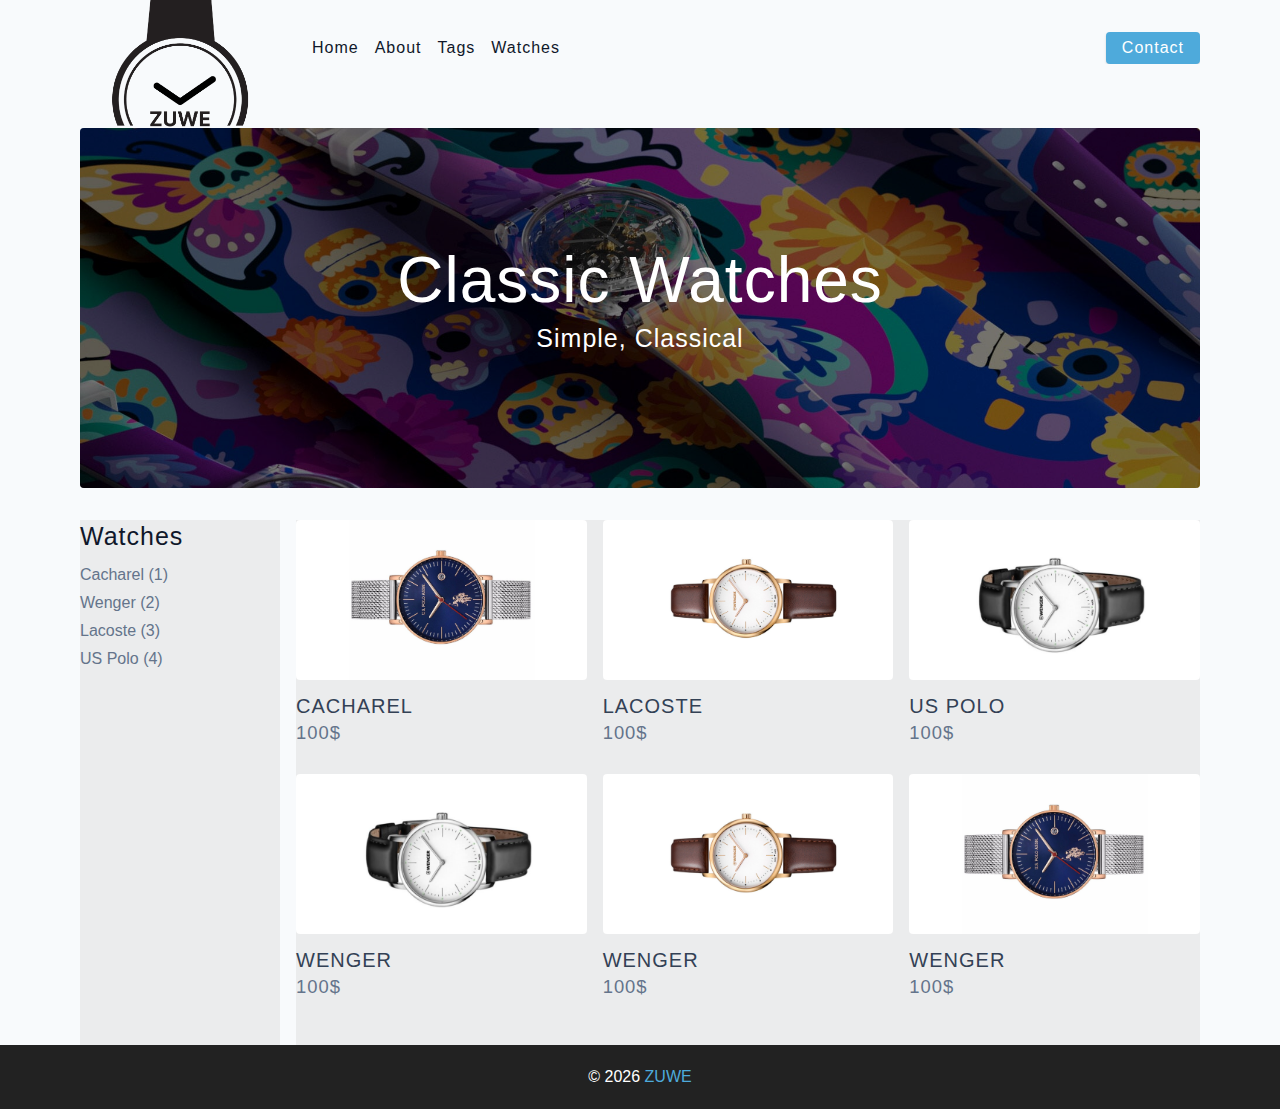
<file: starter/index.html>
<!DOCTYPE html>
<html lang="en">
  <head>
    <meta charset="UTF-8" />
    <meta http-equiv="X-UA-Compatible" content="IE=edge" />
    <meta name="viewport" content="width=device-width, initial-scale=1.0" />
    <title>ZUWE || Starter</title>
    <!-- favicon -->
    <!-- normalize -->
    <link rel="stylesheet" href="./css/normalize.css" />
    <!-- font-awesome -->
    <link
      rel="stylesheet"
      href="https://cdnjs.cloudflare.com/ajax/libs/font-awesome/5.14.0/css/all.min.css"
    />
    <!-- main css -->
    <link rel="stylesheet" href="./css/main.css" />
  </head>
  <body>
      <!-- nav -->
      <nav class="navbar"> 
         <div class="nav-center">
          <!-- header -->
          <div class="nav-header">
            <a href="index.html" class="nav-logo">
              <img src="./assets/ZuWe.png" alt="Simply recipes">    
            </a>
            <button type="button" class="btn nav-btn">
               <i class="fas fa-align-justify"></i>
            </button>
          </div>
          <!-- Links -->
          <div class="nav-links">
              <a href="index.html" class="nav-link">home</a>
              <a href="about.html" class="nav-link" >about</a> 
              <a href="tags.html" class="nav-link" >tags</a>
              <a href="watches.html" class="nav-link" >watches</a>
              <div class="nav-link contact-link">
                  <a href="contact.html" class="btn">contact</a>
              </div>
          </div>
         </div>  
      </nav>
      <!-- end of nav -->

      <!-- Main -->
      <main class="page">
        <!-- header -->
        <header class="hero">
          <div class="hero-container">
            <div class="hero-text">
              <h1>Classic Watches</h1>
              <h4>simple, classical</h4>
            </div>
          </div>
        </header>
        <!-- end of header -->
        <!-- recipes container -->

        <section class="recipes-container">
          <!-- tags container -->

            <div class="tags-container">
             <h4>Watches</h4>
             <div class="tags-list">
              <a href="tag-template.html"> Cacharel (1)</a>
              <a href="tag-template.html"> Wenger (2)</a>
              <a href="tag-template.html"> Lacoste (3)</a>
              <a href="tag-template.html"> US Polo (4)</a>
             </div> 
            </div>

          <!-- end of tags container -->

          <!-- recipes list -->

          <div class="recipes-list">
            <!-- single recipe -->
            <a href="classic-watches.html" class="recipe">
              <img src="./assets/img1.png" alt="food" class="img recipe-img"/>
              <h5>CACHAREL</h5>
              <p>100$</p> 
            </a>
            <!-- end of single recipe -->
            <!-- single recipe -->
            <a href="classic-watches.html" class="recipe">
              <img src="./assets/img2.png" alt="food" class="img recipe-img"/>
              <h5>LACOSTE</h5>
              <p>100$</p> 
            </a>
            <!-- end of single recipe -->
            <!-- single recipe -->
            <a href="classic-watches.html" class="recipe">
              <img src="./assets/img3.png" alt="food" class="img recipe-img"/>
              <h5>US POLO</h5>
              <p>100$</p> 
            </a>
            <!-- end of single recipe -->
            <!-- single recipe -->
            <a href="classic-watches.html" class="recipe">
              <img src="./assets/img3.png" alt="food" class="img recipe-img"/>
              <h5>WENGER</h5>
              <p>100$</p> 
            </a>
            <!-- end of single recipe -->
            <!-- single recipe -->
            <a href="classic-watches.html" class="recipe">
              <img src="./assets/img2.png" alt="food" class="img recipe-img"/>
              <h5>WENGER</h5>
              <p>100$</p> 
            </a>
            <!-- end of single recipe -->
            <!-- single recipe -->
            <a href="classic-watches.html" class="recipe">
              <img src="./assets/img1.png" alt="food" class="img recipe-img"/>
              <h5>WENGER</h5>
              <p>100$</p> 
            </a>
            <!-- end of single recipe -->
            
          </div>

          <!-- end of recipes list -->

        </section> 

        <!-- end of recipes container -->
      </main>
      <!-- End of main -->


        <!-- Footer -->
        <footer class="page-footer">
          <p>&copy; <span id="date">2021</span> <span class="footer-logo"> ZUWE</span>
           
          </p>
        </footer>
        <!-- End of Footer -->
    <script src="./js/app.js"></script>
  </body>
</html>
</file>
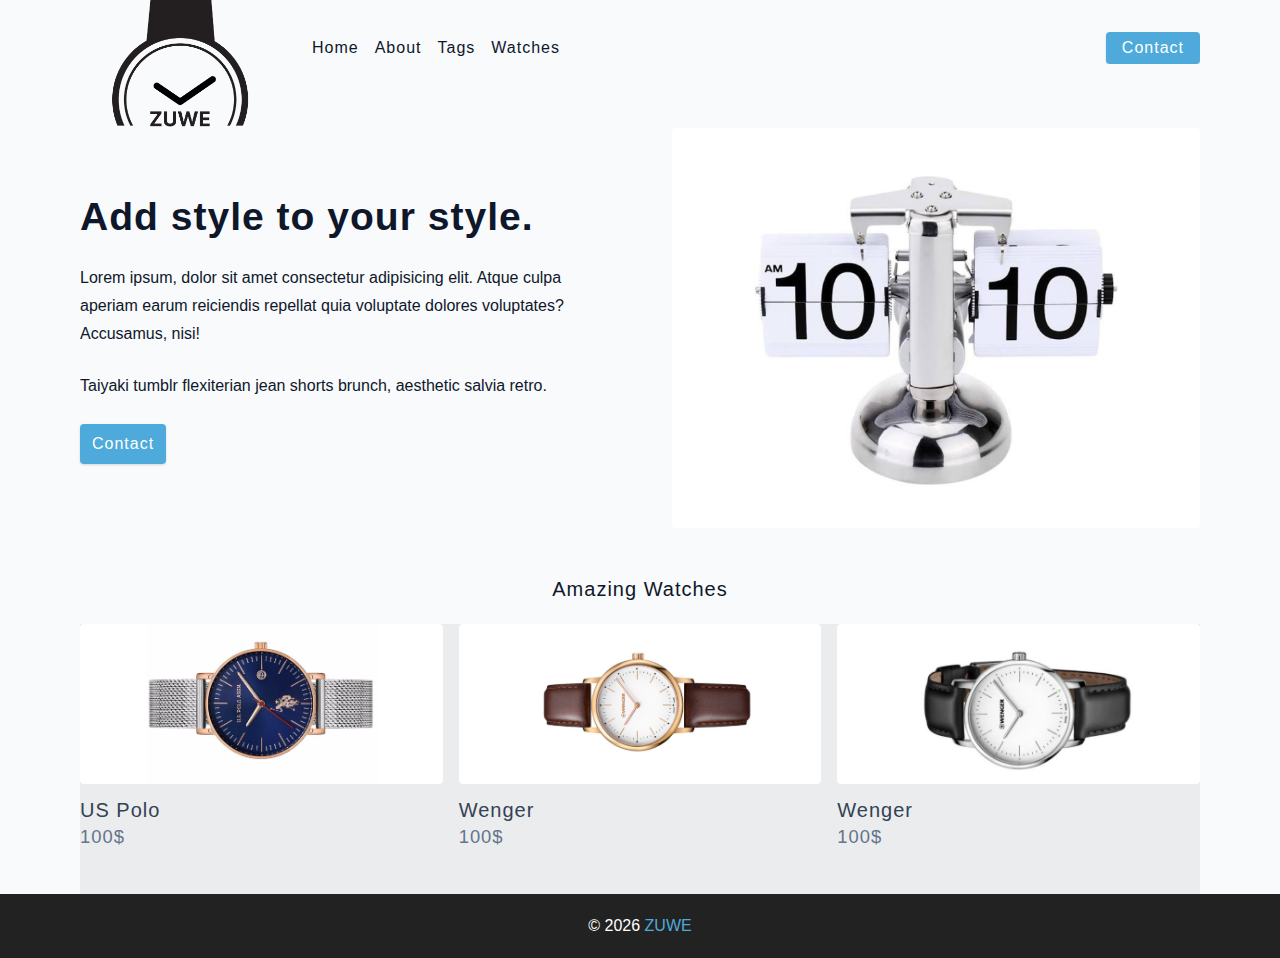
<file: starter/about.html>
<!DOCTYPE html>
<html lang="en">
  <head>
    <meta charset="UTF-8" />
    <meta http-equiv="X-UA-Compatible" content="IE=edge" />
    <meta name="viewport" content="width=device-width, initial-scale=1.0" />
    <title>About</title>
    <!-- favicon -->
    <!-- normalize -->
    <link rel="stylesheet" href="./css/normalize.css" />
    <!-- font-awesome -->
    <link
      rel="stylesheet"
      href="https://cdnjs.cloudflare.com/ajax/libs/font-awesome/5.14.0/css/all.min.css"
    />
    <!-- main css -->
    <link rel="stylesheet" href="./css/main.css" />
  </head>
  <body>
      <!-- nav -->
      <nav class="navbar">
         <div class="nav-center">
          <!-- header -->
          <div class="nav-header">
            <a href="index.html" class="nav-logo">
              <img src="./assets/ZuWe.png" alt="Simply recipes">    
            </a>
            <button type="button" class="btn nav-btn">
               <i class="fas fa-align-justify"></i>
            </button>
          </div>
          <!-- Links -->
          <div class="nav-links">
              <a href="index.html" class="nav-link">home</a>
              <a href="about.html" class="nav-link" >about</a> 
              <a href="tags.html" class="nav-link" >tags</a>
              <a href="watches.html" class="nav-link" >Watches</a>
              <div class="nav-link contact-link">
                  <a href="contact.html" class="btn">contact</a>
              </div>
          </div>
         </div>  
      </nav>
      <!-- end of nav -->

      <!-- Main -->
      <main class="page">
        <section class="about-page">
          <article>
          <h2>Add style to your style.</h2>
          <p>Lorem ipsum, dolor sit amet consectetur adipisicing elit. Atque culpa aperiam earum reiciendis repellat quia voluptate dolores voluptates? Accusamus, nisi!</p>
          <p>Taiyaki tumblr flexiterian jean shorts brunch, aesthetic salvia retro.</p>
          <a href="contact.html" class="btn">contact</a>
        </article>
          <img src="./assets/retro.png" alt="pouring salt" class="img about-img">
        </section>
        <section class="featured-recipes">
          <h5 class="featured-title">Amazing Watches</h5>
           <!-- recipes list -->

           <div class="recipes-list">
            <!-- single recipe -->
            <a href="classic-watches.html" class="recipe">
              <img src="./assets/img1.png" alt="food" class="img recipe-img"/>
              <h5>US Polo</h5>
              <p>100$</p> 
            </a>
            <!-- end of single recipe -->
            <!-- single recipe -->
            <a href="classic-watches.html" class="recipe">
              <img src="./assets/img2.png" alt="food" class="img recipe-img"/>
              <h5>Wenger</h5>
              <p>100$</p> 
            </a>
            <!-- end of single recipe -->
            <!-- single recipe -->
            <a href="classic-watches.html" class="recipe">
              <img src="./assets/img3.png" alt="food" class="img recipe-img"/>
              <h5>Wenger</h5>
              <p>100$</p> 
            </a>
            <!-- end of single recipe -->
          
          </div>

          <!-- end of recipes list -->
        </section>
      </main>
      <!-- End of main -->


        <!-- Footer -->
        <footer class="page-footer">
          <p>&copy; <span id="date">2021</span> <span class="footer-logo"> ZUWE</span>
            
          </p>
        </footer>
        <!-- End of Footer -->
    <script src="./js/app.js"></script>
  </body>
</html>
</file>
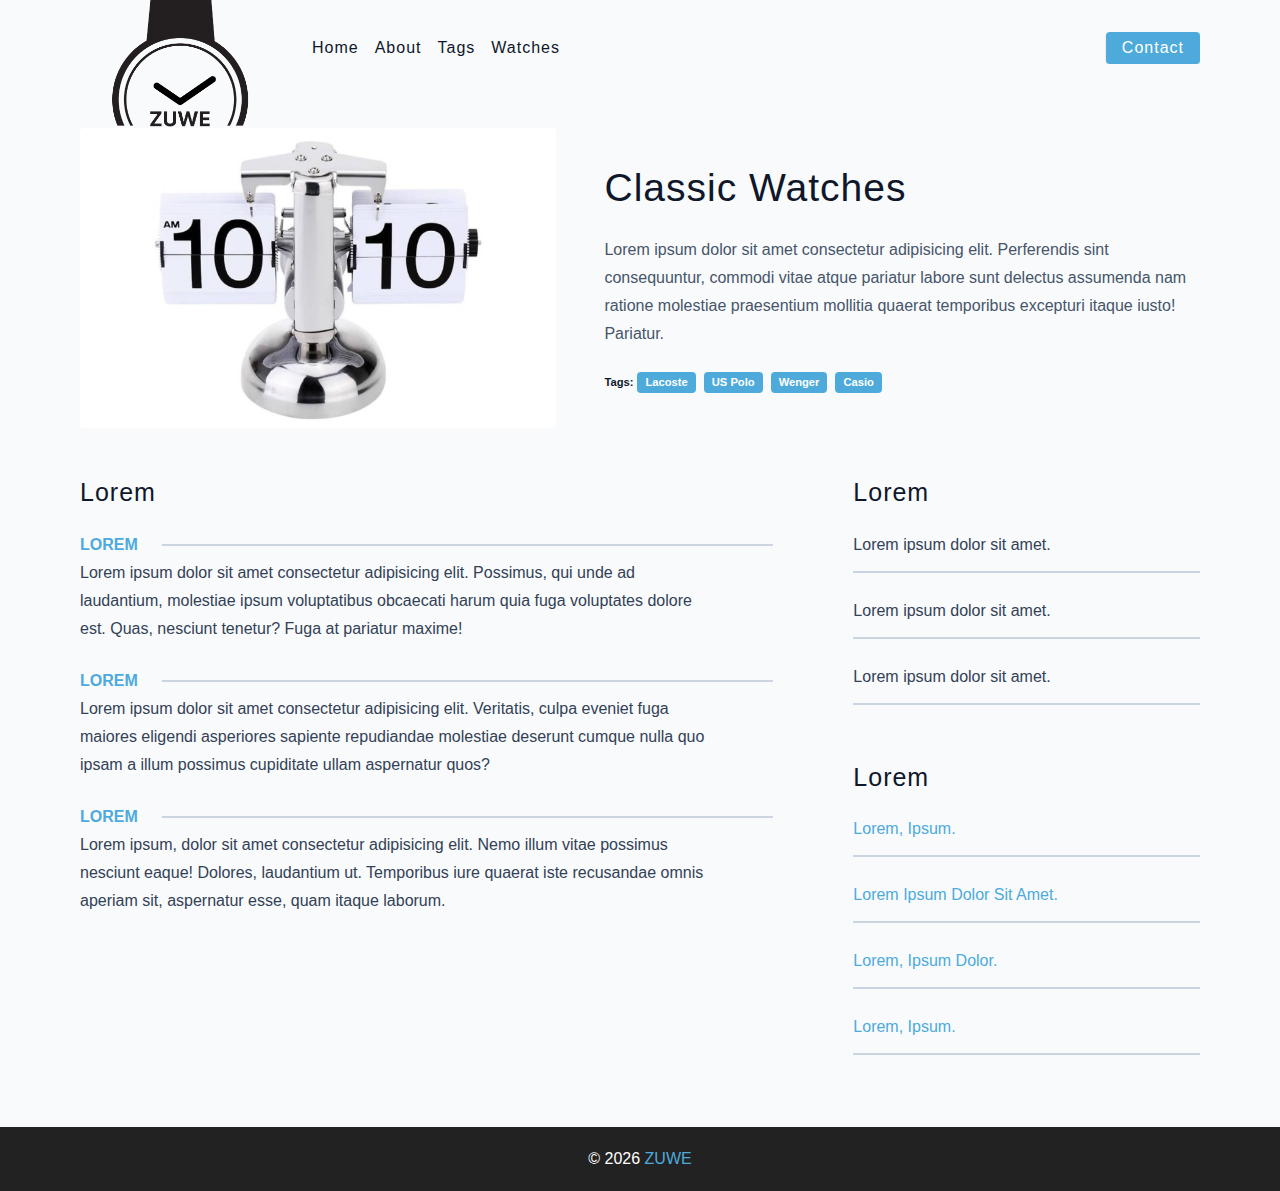
<file: starter/classic-watches.html>
<!DOCTYPE html>
<html lang="en">
  <head>
    <meta charset="UTF-8" />
    <meta http-equiv="X-UA-Compatible" content="IE=edge" />
    <meta name="viewport" content="width=device-width, initial-scale=1.0" />
    <title>Single-recipe</title>
    <!-- favicon -->
    <!-- normalize -->
    <link rel="stylesheet" href="./css/normalize.css" />
    <!-- font-awesome -->
    <link
      rel="stylesheet"
      href="https://cdnjs.cloudflare.com/ajax/libs/font-awesome/5.14.0/css/all.min.css"
    />
    <!-- main css -->
    <link rel="stylesheet" href="./css/main.css" />
  </head>
  <body>
      <!-- nav -->
      <nav class="navbar">
         <div class="nav-center">
          <!-- header -->
          <div class="nav-header">
            <a href="index.html" class="nav-logo">
              <img src="./assets/ZuWe.png" alt="Simply recipes">    
            </a>
            <button type="button" class="btn nav-btn">
               <i class="fas fa-align-justify"></i>
            </button>
          </div>
          <!-- Links -->
          <div class="nav-links">
              <a href="index.html" class="nav-link">home</a>
              <a href="about.html" class="nav-link" >about</a> 
              <a href="tags.html" class="nav-link" >tags</a>
              <a href="watches.html" class="nav-link" >Watches</a>
              <div class="nav-link contact-link">
                  <a href="contact.html" class="btn">contact</a>
              </div>
          </div>
         </div>  
      </nav>
      <!-- end of nav -->

      <!-- Main -->
      <main class="page">
      <div class="recipe-page">
        <section class="recipe-hero">
          <img src="./assets/retro.png" 
         class="img recipe-hero-img" alt="panckakes">
         <article>
          <h2>Classic Watches</h2>
          <p>Lorem ipsum dolor sit amet           
             consectetur   adipisicing elit. 
              Perferendis sint consequuntur, commodi 
               vitae atque pariatur labore sunt 
                delectus assumenda nam ratione 
                 molestiae praesentium mollitia 
                  quaerat temporibus excepturi 
                   itaque iusto! Pariatur.</p>
                   
                   <div class="recipe-tags">
                    Tags: <a href="tag-template.html">lacoste</a>
                    <a href="tag-template.html">US Polo</a>
                    <a href="tag-template.html">Wenger</a>
                    <a href="tag-template.html">casio</a>
                   </div>
         </article>
        </section>
        <!-- recipe content -->
        <section class="recipe-content">
          <article>
            <h4>Lorem</h4>
            <!-- single instruction -->
            <div class="single-instruction">
              <header>
                <p>Lorem</p>
                <div></div>
              </header>
              <p>Lorem ipsum dolor sit amet consectetur adipisicing elit. Possimus, qui unde ad laudantium, molestiae ipsum voluptatibus obcaecati harum quia fuga voluptates dolore est. Quas, nesciunt tenetur? Fuga at pariatur maxime!</p>

              <!-- single instruction -->
            <div class="single-instruction">
              <header>
                <p>Lorem</p>
                <div></div>
              </header>
              <p>Lorem ipsum dolor sit amet consectetur adipisicing elit. Veritatis, culpa eveniet fuga maiores eligendi asperiores sapiente repudiandae molestiae deserunt cumque nulla quo ipsam a illum possimus cupiditate ullam aspernatur quos?</p>

              <!-- single instruction -->
            <div class="single-instruction">
              <header>
                <p>Lorem</p>
                <div></div>
              </header>
              <p>Lorem ipsum, dolor sit amet consectetur adipisicing elit. Nemo illum vitae possimus nesciunt eaque! Dolores, laudantium ut. Temporibus iure quaerat iste recusandae omnis aperiam sit, aspernatur esse, quam itaque laborum.</p>
              
            </div>
          </article>
          <article class="second-column">
            <div>
              <h4>Lorem</h4>
              <p class="single-ingredient">
                Lorem ipsum dolor sit amet.
              </p>
              <p class="single-ingredient">
                Lorem ipsum dolor sit amet.
              </p>
              <p class="single-ingredient">
                Lorem ipsum dolor sit amet.
              </p>
            </div>
            <div>
              <h4>Lorem</h4>
              <p class="single-tool">Lorem, ipsum.</p>
              <p class="single-tool">Lorem ipsum dolor sit amet.</p>
              <p class="single-tool">Lorem, ipsum dolor.</p>
              <p class="single-tool">Lorem, ipsum.</p>
            </div>
          </article>
        </section>
      </div>
      </main>
      <!-- End of main -->


        <!-- Footer -->
        <footer class="page-footer">
          <p>&copy; <span id="date">2021</span> <span class="footer-logo"> ZUWE</span>
            
          </p>
        </footer>
        <!-- End of Footer -->
    <script src="./js/app.js"></script>
  </body>
</html>
</file>
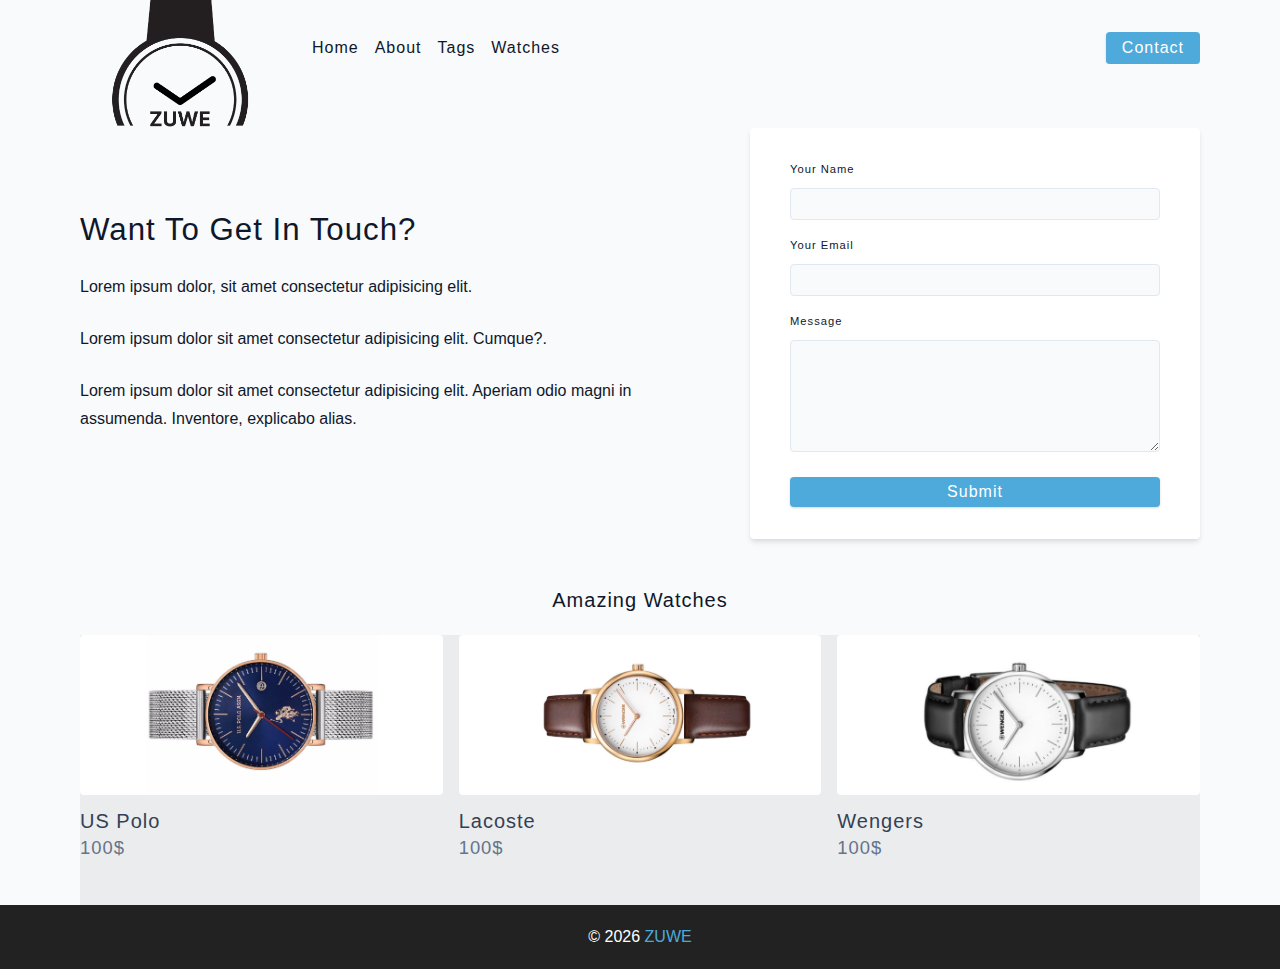
<file: starter/contact.html>
<!DOCTYPE html>
<html lang="en">
  <head>
    <meta charset="UTF-8" />
    <meta http-equiv="X-UA-Compatible" content="IE=edge" />
    <meta name="viewport" content="width=device-width, initial-scale=1.0" />
    <title>Contact</title>
    <!-- favicon -->
    <!-- normalize -->
    <link rel="stylesheet" href="./css/normalize.css" />
    <!-- font-awesome -->
    <link
      rel="stylesheet"
      href="https://cdnjs.cloudflare.com/ajax/libs/font-awesome/5.14.0/css/all.min.css"
    />
    <!-- main css -->
    <link rel="stylesheet" href="./css/main.css" />
  </head>
  <body>
      <!-- nav -->
      <nav class="navbar">
         <div class="nav-center">
          <!-- header -->
          <div class="nav-header">
            <a href="index.html" class="nav-logo">
              <img src="./assets/ZuWe.png" alt="Simply recipes">    
            </a>
            <button type="button" class="btn nav-btn">
               <i class="fas fa-align-justify"></i>
            </button>
          </div>
          <!-- Links -->
          <div class="nav-links">
              <a href="index.html" class="nav-link">home</a>
              <a href="about.html" class="nav-link" >about</a> 
              <a href="tags.html" class="nav-link" >tags</a>
              <a href="watches.html" class="nav-link" >Watches</a>
              <div class="nav-link contact-link">
                  <a href="contact.html" class="btn">contact</a>
              </div>
          </div>
         </div>  
      </nav>
      <!-- end of nav -->

      <!-- Main -->
      <main class="page">
        <section class="contact-container">
          <article class="contact-info">
            <h3>Want To Get In Touch?</h3>
            <p>Lorem ipsum dolor, sit amet consectetur adipisicing elit.</p>
            <p>Lorem ipsum dolor sit amet consectetur adipisicing elit. Cumque?.</p>
            <p>
              Lorem ipsum dolor sit amet consectetur adipisicing elit. Aperiam odio magni in assumenda. Inventore, explicabo alias.
            </p>
          </article>
          <article>
            <form class="form contact-form">
              <!-- single form row -->
              <div class="form-row">
                <label for="name" class="form-label">your name</label>
                <input type="text" name="name" id="name", class="form-input">
              </div>
              <!-- end single form row -->
              <!-- single form row -->
              <div class="form-row">
                <label for="email" class="form-label">your email</label>
                <input type="text" name="email" id="email", class="form-input">
              </div>
              <!-- end single form row -->
              <div class="form-row">
                <label for="message" class="form-label">Message</label>
                <textarea name="message" id="message" class="form-textarea"></textarea>
              </div>
              <button type="submit" class="btn btn-block">
                submit
              </button>
            </form>
          </article>
        </section>
        <section class="featured-recipes">
          <h5 class="featured-title">Amazing Watches</h5>
           <!-- recipes list -->

           <div class="recipes-list">
            <!-- single recipe -->
            <a href="classic-watches.html" class="recipe">
              <img src="./assets/img1.png" alt="food" class="img recipe-img"/>
              <h5>US Polo</h5>
              <p>100$</p> 
            </a>
            <!-- end of single recipe -->
            <!-- single recipe -->
            <a href="classic-watches.html" class="recipe">
              <img src="./assets/img2.png" alt="food" class="img recipe-img"/>
              <h5>Lacoste</h5>
              <p>100$</p> 
            </a>
            <!-- end of single recipe -->
            <!-- single recipe -->
            <a href="classic-watches.html" class="recipe">
              <img src="./assets/img3.png" alt="food" class="img recipe-img"/>
              <h5>Wengers</h5>
              <p>100$</p> 
            </a>
            <!-- end of single recipe -->
          
          </div>

          <!-- end of recipes list -->
        </section>
      </main>
      <!-- End of main -->


        <!-- Footer -->
        <footer class="page-footer">
          <p>&copy; <span id="date">2021</span> <span class="footer-logo"> ZUWE</span>
            
          </p>
        </footer>
        <!-- End of Footer -->
    <script src="./js/app.js"></script>
  </body>
</html>
</file>
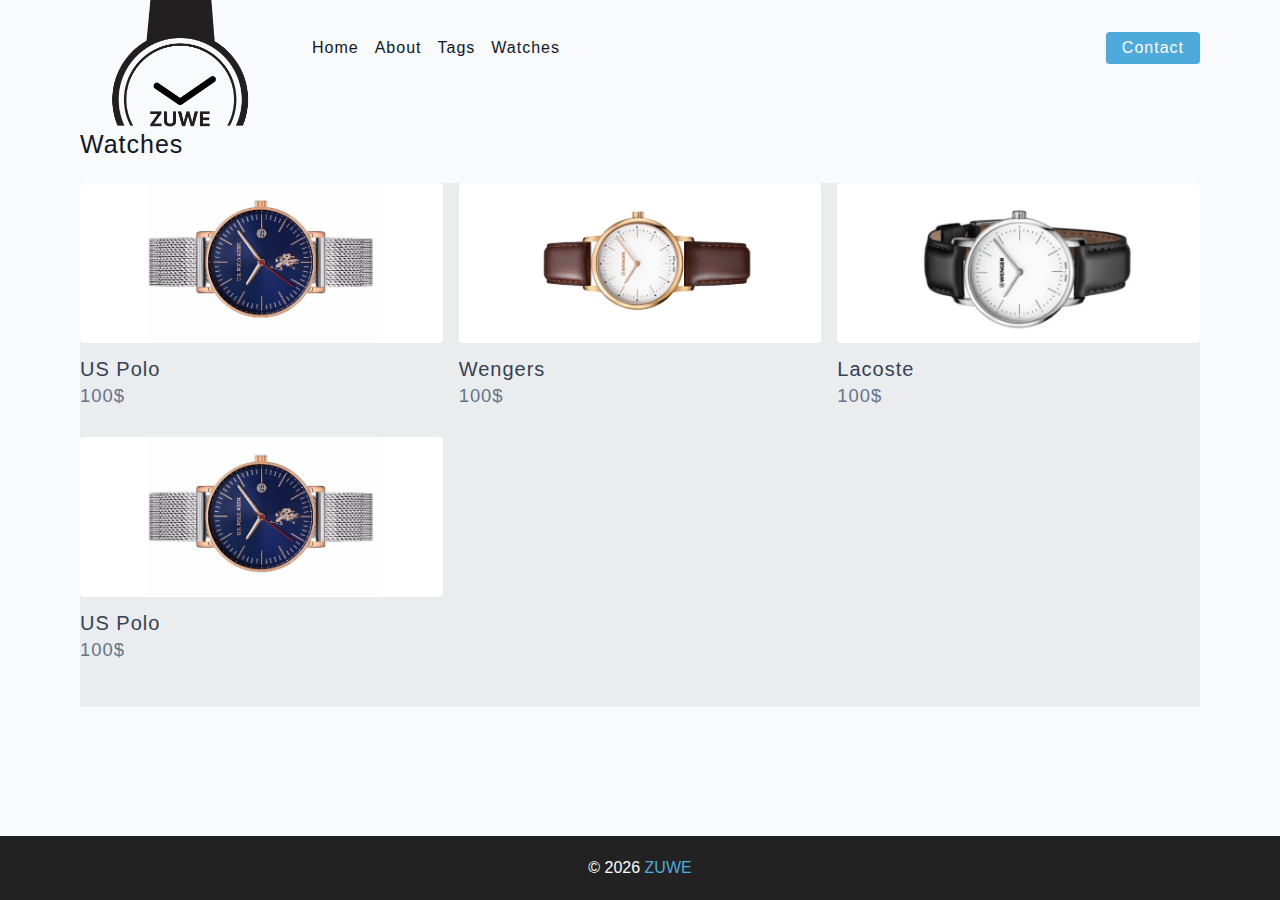
<file: starter/tag-template.html>
<!DOCTYPE html>
<html lang="en">
  <head>
    <meta charset="UTF-8" />
    <meta http-equiv="X-UA-Compatible" content="IE=edge" />
    <meta name="viewport" content="width=device-width, initial-scale=1.0" />
    <title>Tag-template</title>
    <!-- favicon -->
    <!-- normalize -->
    <link rel="stylesheet" href="./css/normalize.css" />
    <!-- font-awesome -->
    <link
      rel="stylesheet"
      href="https://cdnjs.cloudflare.com/ajax/libs/font-awesome/5.14.0/css/all.min.css"
    />
    <!-- main css -->
    <link rel="stylesheet" href="./css/main.css" />
  </head>
  <body>
      <!-- nav -->
      <nav class="navbar">
         <div class="nav-center">
          <!-- header -->
          <div class="nav-header">
            <a href="index.html" class="nav-logo">
              <img src="./assets/ZuWe.png" alt="Simply recipes">    
            </a>
            <button type="button" class="btn nav-btn">
               <i class="fas fa-align-justify"></i>
            </button>
          </div>
          <!-- Links -->
          <div class="nav-links">
              <a href="index.html" class="nav-link">home</a>
              <a href="about.html" class="nav-link" >about</a> 
              <a href="tags.html" class="nav-link" >tags</a>
              <a href="watches.html" class="nav-link" >Watches</a>
              <div class="nav-link contact-link">
                  <a href="contact.html" class="btn">contact</a>
              </div>
          </div>
         </div>  
      </nav>
      <!-- end of nav -->

      <!-- Main -->
      <main class="page">
        <div>
          <h4>Watches</h4>
           <!-- recipes list -->

           <div class="recipes-list">
            <!-- single recipe -->
            <a href="classic-watches.html" class="recipe">
              <img src="./assets/img1.png" alt="food" class="img recipe-img"/>
              <h5>US Polo</h5>
              <p>100$</p> 
            </a>
            <!-- end of single recipe -->
            <!-- single recipe -->
            <a href="classic-watches.html" class="recipe">
              <img src="./assets/img2.png" alt="food" class="img recipe-img"/>
              <h5>Wengers</h5>
              <p>100$</p> 
            </a>
            <!-- end of single recipe -->
            <!-- single recipe -->
            <a href="classic-watches.html" class="recipe">
              <img src="./assets/img3.png" alt="food" class="img recipe-img"/>
              <h5>Lacoste</h5>
              <p>100$</p> 
            </a>
            <!-- end of single recipe -->
            <!-- single recipe -->
            <a href="classic-watches.html" class="recipe">
              <img src="./assets/img1.png" alt="food" class="img recipe-img"/>
              <h5>US Polo</h5>
              <p>100$</p> 
            </a>
            <!-- end of single recipe -->
          </div>

          <!-- end of recipes list -->
        </div>
      </main>
      <!-- End of main -->


        <!-- Footer -->
        <footer class="page-footer">
          <p>&copy; <span id="date">2021</span> <span class="footer-logo"> ZUWE</span>
            
        </footer>
        <!-- End of Footer -->
    <script src="./js/app.js"></script>
  </body>
</html>
</file>
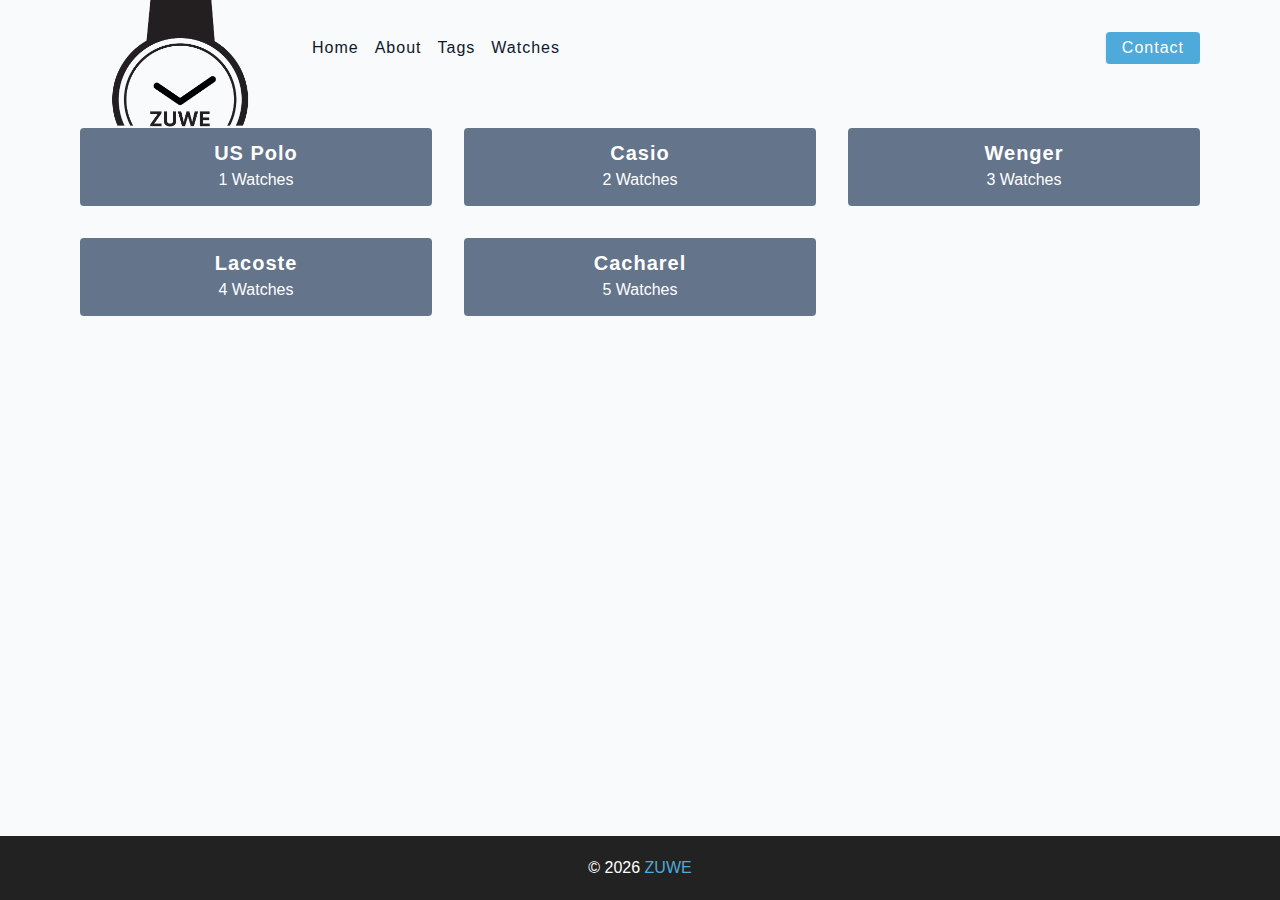
<file: starter/tags.html>
<!DOCTYPE html>
<html lang="en">
  <head>
    <meta charset="UTF-8" />
    <meta http-equiv="X-UA-Compatible" content="IE=edge" />
    <meta name="viewport" content="width=device-width, initial-scale=1.0" />
    <title>Tags</title>
    <!-- favicon -->
    <!-- normalize -->
    <link rel="stylesheet" href="./css/normalize.css" />
    <!-- font-awesome -->
    <link
      rel="stylesheet"
      href="https://cdnjs.cloudflare.com/ajax/libs/font-awesome/5.14.0/css/all.min.css"
    />
    <!-- main css -->
    <link rel="stylesheet" href="./css/main.css" />
  </head>
  <body>
      <!-- nav -->
      <nav class="navbar">
         <div class="nav-center">
          <!-- header -->
          <div class="nav-header">
            <a href="index.html" class="nav-logo">
              <img src="./assets/ZuWe.png" alt="Simply recipes">    
            </a>
            <button type="button" class="btn nav-btn">
               <i class="fas fa-align-justify"></i>
            </button>
          </div>
          <!-- Links -->
          <div class="nav-links">
              <a href="index.html" class="nav-link">home</a>
              <a href="about.html" class="nav-link" >about</a> 
              <a href="tags.html" class="nav-link" >tags</a>
              <a href="watches.html" class="nav-link" >Watches</a>
              <div class="nav-link contact-link">
                  <a href="contact.html" class="btn">contact</a>
              </div>
          </div>
         </div>  
      </nav>
      <!-- end of nav -->

      <!-- Main -->
      <main class="page">
     <section class="tags-wrapper">
      <!-- single tag -->
      <a href="tag-template.html" class="tag">
        <h5>US Polo</h5>
        <p>1 Watches</p>
      </a>
      <!-- end of single tag -->
       <!-- single tag -->
       <a href="tag-template.html" class="tag">
        <h5>casio</h5>
        <p>2 Watches</p>
      </a>
      <!-- end of single tag -->
       <!-- single tag -->
       <a href="tag-template.html" class="tag">
        <h5>Wenger</h5>
        <p>3 Watches</p>
      </a>
      <!-- end of single tag -->
       <!-- single tag -->
       <a href="tag-template.html" class="tag">
        <h5>Lacoste</h5>
        <p>4 Watches</p>
      </a>
      <!-- end of single tag -->
       <!-- single tag -->
       <a href="tag-template.html" class="tag">
        <h5>Cacharel</h5>
        <p>5 Watches</p>
      </a>
      <!-- end of single tag -->
     </section>
      </main>
      <!-- End of main -->


        <!-- Footer -->
        <footer class="page-footer">
          <p>&copy; <span id="date">2021</span> <span class="footer-logo"> ZUWE</span>
            
          </p>
        </footer>
        <!-- End of Footer -->
    <script src="./js/app.js"></script>
  </body>
</html>
</file>
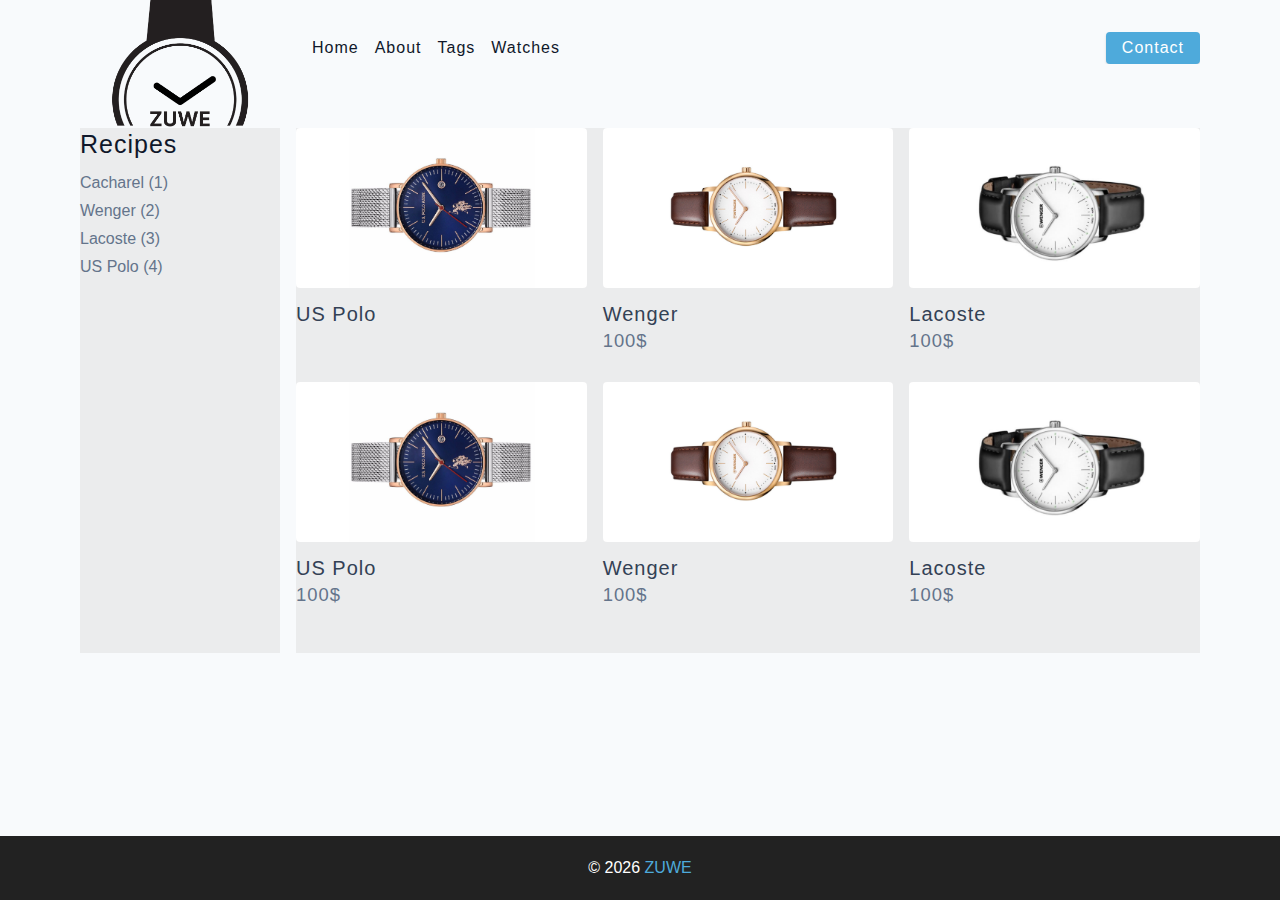
<file: starter/watches.html>
<!DOCTYPE html>
<html lang="en">
  <head>
    <meta charset="UTF-8" />
    <meta http-equiv="X-UA-Compatible" content="IE=edge" />
    <meta name="viewport" content="width=device-width, initial-scale=1.0" />
    <title>Recipes</title>
    <!-- favicon -->
    <!-- normalize -->
    <link rel="stylesheet" href="./css/normalize.css" />
    <!-- font-awesome -->
    <link
      rel="stylesheet"
      href="https://cdnjs.cloudflare.com/ajax/libs/font-awesome/5.14.0/css/all.min.css"
    />
    <!-- main css -->
    <link rel="stylesheet" href="./css/main.css" />
  </head>
  <body>
      <!-- nav -->
      <nav class="navbar">
         <div class="nav-center">
          <!-- header -->
          <div class="nav-header">
            <a href="index.html" class="nav-logo">
              <img src="./assets/ZuWe.png" alt="Simply recipes">    
            </a>
            <button type="button" class="btn nav-btn">
               <i class="fas fa-align-justify"></i>
            </button>
          </div>
          <!-- Links -->
          <div class="nav-links">
              <a href="index.html" class="nav-link">home</a>
              <a href="about.html" class="nav-link" >about</a> 
              <a href="tags.html" class="nav-link" >tags</a>
              <a href="watches.html" class="nav-link" >Watches</a>
              <div class="nav-link contact-link">
                  <a href="contact.html" class="btn">contact</a>
              </div>
          </div>
         </div>  
      </nav>
      <!-- end of nav -->

      <!-- Main -->
      <main class="page">
         <!-- recipes container -->

         <section class="recipes-container">
          <!-- tags container -->

            <div class="tags-container">
             <h4>recipes</h4>
             <div class="tags-list">
              <a href="tag-template.html"> Cacharel (1)</a>
              <a href="tag-template.html"> Wenger (2)</a>
              <a href="tag-template.html">Lacoste (3)</a>
              <a href="tag-template.html"> US Polo (4)</a>
             </div> 
            </div>

            




          <!-- end of tags container -->

          <!-- recipes list -->

          <div class="recipes-list">
            <!-- single recipe -->
            <a href="classic-watches.html" class="recipe">
              <img src="./assets/img1.png" alt="food" class="img recipe-img"/>
              <h5>US Polo</h5>
              <p></p> 
            </a>
            <!-- end of single recipe -->
            <!-- single recipe -->
            <a href="classic-watches.html" class="recipe">
              <img src="./assets/img2.png" alt="food" class="img recipe-img"/>
              <h5>Wenger</h5>
              <p>100$</p> 
            </a>
            <!-- end of single recipe -->
            <!-- single recipe -->
            <a href="classic-watches.html" class="recipe">
              <img src="./assets/img3.png" alt="food" class="img recipe-img"/>
              <h5>Lacoste</h5>
              <p>100$</p> 
            </a>
            <!-- end of single recipe -->
            <!-- single recipe -->
            <a href="classic-watches.html" class="recipe">
              <img src="./assets/img1.png" alt="food" class="img recipe-img"/>
              <h5>US Polo</h5>
              <p>100$</p> 
            </a>
            <!-- end of single recipe -->

            <!-- single recipe -->
            <a href="classic-watches.html" class="recipe">
              <img src="./assets/img2.png" alt="food" class="img recipe-img"/>
              <h5>Wenger</h5>
              <p>100$</p> 
            </a>
            <!-- end of single recipe -->

            <!-- single recipe -->
            <a href="classic-watches.html" class="recipe">
              <img src="./assets/img3.png" alt="food" class="img recipe-img"/>
              <h5>Lacoste</h5>
              <p>100$</p> 
            </a>
            <!-- end of single recipe -->
          </div>

          <!-- end of recipes list -->

        </section>

        <!-- end of recipes container -->
      </main>
      <!-- End of main -->


        <!-- Footer -->
        <footer class="page-footer">
          <p>&copy; <span id="date">2021</span> <span class="footer-logo"> ZUWE</span>
            
          </p>
        </footer>
        <!-- End of Footer -->
    <script src="./js/app.js"></script>
  </body>
</html>
</file>
<file: starter/css/main.css>
*,
::after,
::before {
  box-sizing: border-box;
}
/* fonts */

@import url('https://fonts.googleapis.com/css2?family=Roboto:wght@400;500;600&family=Montserrat&display=swap');
html {
  font-size: 100%;
} /*16px*/

:root {
  /* colors */
  --primary-100: #e2e0ff;
  --primary-200: #c1beff;
  --primary-300: #a29dff;
  --primary-400: #837dff;
  --primary-500: #4eaadb;
  --primary-600: #504acc;
  --primary-700: #3c3799;
  --primary-800: #282566;
  --primary-900: #141233;

  /* grey */
  --grey-50: #f8fafc;
  --grey-100: #f1f5f9;
  --grey-200: #e2e8f0;
  --grey-300: #cbd5e1;
  --grey-400: #94a3b8;
  --grey-500: #64748b;
  --grey-600: #475569;
  --grey-700: #334155;
  --grey-800: #1e293b;
  --grey-900: #0f172a;
  /* rest of the colors */
  --black: #222;
  --white: #fff;
  --red-light: #f8d7da;
  --red-dark: #842029;
  --green-light: #d1e7dd;
  --green-dark: #0f5132;

  /* fonts  */
  --headingFont: 'Roboto', sans-serif;
  --bodyFont: 'Nunito', sans-serif;
  --smallText: 0.7em;
  /* rest of the vars */
  --backgroundColor: var(--grey-50);
  --textColor: var(--grey-900);
  --borderRadius: 0.25rem;
  --letterSpacing: 1px;
  --transition: 0.3s ease-in-out all;
  --max-width: 1120px;
  --fixed-width: 600px;

  /* box shadow*/
  --shadow-1: 0 1px 3px 0 rgba(0, 0, 0, 0.1), 0 1px 2px 0 rgba(0, 0, 0, 0.06);
  --shadow-2: 0 4px 6px -1px rgba(0, 0, 0, 0.1),
    0 2px 4px -1px rgba(0, 0, 0, 0.06);
  --shadow-3: 0 10px 15px -3px rgba(0, 0, 0, 0.1),
    0 4px 6px -2px rgba(0, 0, 0, 0.05);
  --shadow-4: 0 20px 25px -5px rgba(0, 0, 0, 0.1),
    0 10px 10px -5px rgba(0, 0, 0, 0.04);
}

body {
  background: var(--backgroundColor);
  font-family: var(--bodyFont);
  font-weight: 400;
  line-height: 1.75;
  color: var(--textColor);
}

p {
  margin-top: 0;
  margin-bottom: 1.5rem;
  max-width: 40em;
}

h1,
h2,
h3,
h4,
h5 {
  margin: 0;
  margin-bottom: 1.38rem;
  font-family: var(--headingFont);
  font-weight: 400;
  line-height: 1.3;
  text-transform: capitalize;
  letter-spacing: var(--letterSpacing);
}

h1 {
  margin-top: 0;
  font-size: 3.052rem;
}

h2 {
  font-size: 2.441rem;
}

h3 {
  font-size: 1.953rem;
}

h4 {
  font-size: 1.563rem;
}

h5 {
  font-size: 1.25rem;
}

small,
.text-small {
  font-size: var(--smallText);
}

a {
  text-decoration: none;
}
ul {
  list-style-type: none;
  padding: 0;
}

.img {
  width: 100%;
  display: block;
  object-fit: cover;
}
/* buttons */

.btn {
  cursor: pointer;
  color: var(--white);
  background: var(--primary-500);
  border: transparent;
  border-radius: var(--borderRadius);
  letter-spacing: var(--letterSpacing);
  padding: 0.375rem 0.75rem;
  box-shadow: var(--shadow-1);
  transition: var(--transtion);
  text-transform: capitalize;
  display: inline-block;
}
.btn:hover {
  background: var(--primary-700);
  box-shadow: var(--shadow-3);
}
.btn-hipster {
  color: var(--primary-500);
  background: var(--primary-200);
}
.btn-hipster:hover {
  color: var(--primary-200);
  background: var(--primary-700);
}
.btn-block {
  width: 100%;
}

/* alerts */
.alert {
  padding: 0.375rem 0.75rem;
  margin-bottom: 1rem;
  border-color: transparent;
  border-radius: var(--borderRadius);
}

.alert-danger {
  color: var(--red-dark);
  background: var(--red-light);
}
.alert-success {
  color: var(--green-dark);
  background: var(--green-light);
}
/* form */

.form {
  width: 90vw;
  max-width: var(--fixed-width);
  background: var(--white);
  border-radius: var(--borderRadius);
  box-shadow: var(--shadow-2);
  padding: 2rem 2.5rem;
  margin: 3rem auto;
}
.form-label {
  display: block;
  font-size: var(--smallText);
  margin-bottom: 0.5rem;
  text-transform: capitalize;
  letter-spacing: var(--letterSpacing);
}
.form-input,
.form-textarea {
  width: 100%;
  padding: 0.375rem 0.75rem;
  border-radius: var(--borderRadius);
  background: var(--backgroundColor);
  border: 1px solid var(--grey-200);
}

.form-row {
  margin-bottom: 1rem;
}

.form-textarea {
  height: 7rem;
}
::placeholder {
  font-family: inherit;
  color: var(--grey-400);
}
.form-alert {
  color: var(--red-dark);
  letter-spacing: var(--letterSpacing);
  text-transform: capitalize;
}
/* alert */

@keyframes spinner {
  to {
    transform: rotate(360deg);
  }
}

.loading {
  width: 6rem;
  height: 6rem;
  border: 5px solid var(--grey-400);
  border-radius: 50%;
  border-top-color: var(--primary-500);
  animation: spinner 0.6s linear infinite;
}
.loading {
  margin: 0 auto;
}
/* title */

.title {
  text-align: center;
}

.title-underline {
  background: var(--primary-500);
  width: 7rem;
  height: 0.25rem;
  margin: 0 auto;
  margin-top: -1rem;
}

/*
=============== 
Navbar
===============
*/

.navbar{
  display: flex;
  justify-content: center;
  align-items: center;
  /*background: blue;*/
}

.nav-center{
  width: 90vw;
  max-width: var(--max-width);
  /*background: red;*/
}

.nav-header{
  height: 6rem;
  display: flex;
  justify-content: space-between;
  align-items: center;
}
.nav-logo{
  display: flex;
  align-items: center;
}

.nav-header img{
  width: 200px;
}

.nav-btn{
padding: 0.15rem 0.75rem;
}

.nav-btn i{
  font-size: 1.25rem;
}

.nav-links{
  display: flex;
  flex-direction: column;
  height: 0;
  overflow: hidden;
  transition: var(--transition);
}

.show-links{
  height: 310px;
}

.nav-link{
  display: block;
  text-align: center;
  text-transform: capitalize;
  color: var(--grey-900);
  letter-spacing: var(--letterSpacing);
  padding: 1rem 0;
  border-top: 1px solid var(--grey-500);
  transition: var(--transition);
}

.nav-link:hover{
  color: var(--primary-500);
}

.contact-link a{
  padding: 0.15rem 1rem;
}

@media screen and (min-width:992px) {
  .nav-btn{
    display: none;
  }
  .navbar{
    height: 6rem;
  }

  .nav-center{
    display: flex;
    align-items: center;
  }

  .nav-header{
    height: auto;
    margin-right: 2rem;
  }

  .nav-links{
    height: auto;
    flex-direction: row;
    align-items: center;
    width: 100%;
  }
  


  .nav-link{
    padding: 0;
    border-top: none;
    margin-right: 1rem;
    font-size: 1rem;
  }
  .contact-link{
    margin-left: auto;
    margin-right: 0;
  }

}

/*
=============== 
Page
===============
*/
.page{
  width: 90vw;
  max-width: var(--max-width);
  margin: 0 auto;
  padding-top: 2rem;
  min-height: calc(100vh - (6rem + 4rem));
}

/*
=============== 
Footer
===============
*/
.page-footer{
  height: 4rem;
  background: var(--black);
  color: var(--white);
  display: flex;
  align-items: center;
  justify-content: center;
}

.page-footer p{
  margin-bottom: 0;
}
.footer-logo, .page-footer a{
  color: var(--primary-500);
}

/*
=============== 
Hero
===============
*/

.hero{
  height: 40vh;
  background: url('../assets/main2.jpg') center/cover no-repeat;
  margin-bottom: 2rem;
  border-radius: var(--borderRadius);
  position: relative;
}

.hero-container{
  position: absolute;
  width: 100%;
  height: 100%;
  top: 0;
  left: 0;
  background: rgba(0, 0, 0, 0.4);
  border-radius: var(--borderRadius);
  display: flex;
  align-items: center;
  justify-content: center;
}

.hero-text{
  text-align: center;
  color: var(--white);
}

@media screen and (min-width:768px){
  .hero-text h1{
    font-size: 4rem;
    margin-bottom: 0;
  }
  
}
/*
=============== 
Recipes
===============
*/

.recipes-container{
  display: grid;
  gap: 2rem 1rem;
}
.tags-container{
  order: 1;
  display: flex;
  flex-direction: column;
  padding-bottom: 3rem;
  background-color: rgba(224, 223, 223, 0.543);
}
.recipes-list{
  display: grid;
  gap: 2rem 1rem;
  padding-bottom: 3rem;
  background-color: rgba(224, 223, 223, 0.543);
}
.tags-container h4{
  margin-bottom: 0.5rem;
  font-weight: 500;
}
.tags-list{
  display: grid;
  grid-template-columns: 1fr 1fr 1fr;
}
.tags-list a{
  text-transform: capitalize;
  display: block;
  color: var(--grey-500);
  transition: var(--transition);
}

.tags-list a:hover{
  color: var(--primary-500);
}

.recipe{
  display: block;
}

.recipe-img{
  object-fit: cover;
  height: 15rem;
  border-radius: var(--borderRadius);
  margin-bottom: 1rem ;
}
.recipe h5{
  margin-bottom: 0;
  line-height: 1;
  color: var(--grey-700);
}

.recipe p{
  margin-bottom: 0;
  line-height: 1;
  margin-top: 0.5rem;
  color: var(--grey-500);
  letter-spacing: var(--letterSpacing);
}

@media screen and (min-width: 576px) {
  .recipes-list{
    grid-template-columns: 1fr 1fr;
  }
  .recipe-img{
    height: 10rem;
  }
}

@media screen and (min-width: 992px) {
  .recipes-container{
    grid-template-columns: 200px 1fr;
  }
  .recipe p{
    font-size: 0.85rem;
  }
  .tags-container{
    order: 0;
  }

  .tags-list{
    grid-template-columns: 1fr;
  }
  
}
@media screen and (min-width: 1200px) {
  .recipe p{
    font-size: 1.15rem;
  }
  .recipes-list{
    grid-template-columns: 1fr 1fr 1fr;
  }
}
/*
=============== 
Error
===============
*/
.error-page{
  text-align: center;
  padding-top: 5rem;

}
.error-page h1{
  font-size: 9rem;
}
/*
=============== 
About
===============
*/
.about-page h2{
  text-transform: none;
  font-weight: bold;
}
.about-page{
  display: grid;
  gap: 2rem 4rem;
  padding-bottom: 3rem;
}
.about-img{
  border-radius: var(--borderRadius);
  height: 300px;
}


@media screen and (min-width:992px){
  .about-page{
    grid-template-columns: 1fr 1fr;
    grid-template-rows: 400px;
    align-items: center;
  }
  .about-img{
    height: 100%;
  }
  
}


.featured-title{
  text-align: center;
}

/*
=============== 
Contact page
===============
*/

.contact-form{
  width: 100%;
  margin: 0;
}

.contact-container{
  display: grid;
  gap: 2rem 3rem;
  padding-bottom: 3rem;
}

@media screen and (min-width:992px){
  .contact-container{
    grid-template-columns: 1fr 450px;
    align-items: center;
  }
  
}

/*
=============== 
Tags page
===============
*/

.tags-wrapper{
  display: grid;
  gap: 2rem;
  padding-bottom: 3rem;
}

.tag{
  background: var(--grey-500);
  border-radius: var(--borderRadius);
  text-align: center;
  color: var(--white);
  transition: var(--transition);
  padding: 0.75rem 0;
}

.tag:hover{
  background: var(--primary-500);
}

.tag h5, .tag p{
  margin-bottom: 0;
}

.tag h5{
  font-weight: 600;
}

@media screen and (min-width: 576px){
  .tags-wrapper{
    grid-template-columns: 1fr 1fr;
  }
  
}

@media screen and (min-width: 992px){
  .tags-wrapper{
    grid-template-columns:repeat(3, 1fr);
  }
  
}

/*
=============== 
Single Recipe page
===============
*/

.recipe-hero{
  display: grid;
  gap: 3rem;
}

.recipe-hero-img{
  height: 300px;
  border-radius: var(--borderRadius);
}

.recipe-hero p{
  color: var(--grey-600);
}

.recipe-icons{
  display: grid;
  grid-template-columns: repeat(3, 1fr);
  gap: 1rem;
  margin: 2rem 0;
  text-align: center;
}

.recipe-icons i{
  font-size: 1.5rem;
  color: var(--primary-500);
}

.recipe-icons h5, .recipe-icons p{
  margin-bottom: 0;
  font-size: 0.85rem;
}

.recipe-icons p{
  color: var(--grey-600);
}

.recipe-tags{
  display: flex;
  align-items: center;
  flex-wrap: wrap;
  font-size: 0.7em;
  font-weight: 600;
}

.recipe-tags a{
  background: var(--primary-500);
  border-radius: var(--borderRadius);
  color: var(--white);
  padding: 0.05rem 0.5rem;
  margin: 0 0.25rem;
  text-transform: capitalize;
}

@media screen and (min-width: 992px) {
  .recipe-hero{
    grid-template-columns: 4fr 5fr;
    align-items: center;
  }
}

.recipe-content{
  padding: 3rem 0;
  display: grid;
  gap:2rem 5rem;
}

@media screen and (min-width: 992px) {
  .recipe-content{
    grid-template-columns: 2fr 1fr;
  }
}

.single-instruction header{
  display: grid;
  grid-template-columns: auto 1fr;
  gap: 1.5rem;
  align-items: center;
}
.single-instruction header p{
  text-transform: uppercase;
  font-weight: 600;
  margin-bottom: 0;
  color: var(--primary-500);
}

.single-instruction > p{
  color: var(--grey-700);
}

.single-instruction header div{
  height: 2px;
  background: var(--grey-300);
}

.second-column{
  display: grid;
  row-gap: 2rem;
}

.single-ingredient{
  border-bottom: 2px solid var(--grey-300);
  padding-bottom: 0.75rem;
  color: var(--grey-700);
}

.single-tool{
  border-bottom: 2px solid var(--grey-300);
  padding-bottom: 0.75rem;
  color: var(--primary-500);
  text-transform: capitalize;
}
</file>
